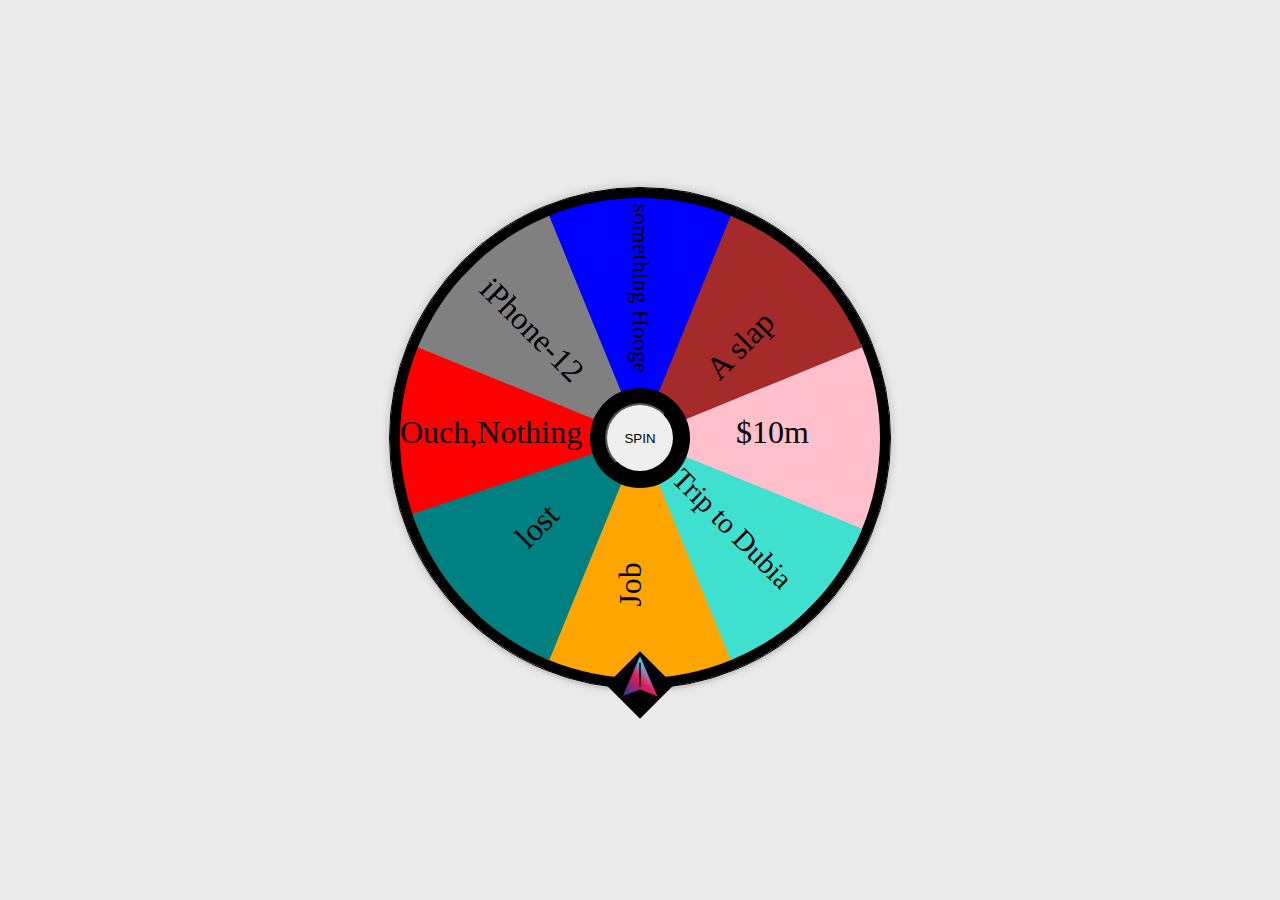
<file: index.html>
<!DOCTYPE html>
<html lang="en">
<head>
    <meta charset="UTF-8">
    <meta http-equiv="X-UA-Compatible" content="IE=edge">
    <meta name="viewport" content="width=device-width, initial-scale=1.0">
    <link rel="stylesheet" href="assets/styles.css">
    <script src="/assets/app.js" defer></script>
    <title>Spin-Wheel</title>
</head>
<body>
    <div class="backdrop"></div>
    <div class="modal">
        <h2 class="modal__title">Your Prize</h2>
        <p class="modal__content">Congratulations you just won:</p>
       <p><span id="prize"></span></p>
       <br>
        <p> Tap to Spin Again😎😉</p>
        <p>©Moyo.O</p>
      </div>
    <div class="outer_circle">
        <div class="inner_circle">
            <div class="spinbtn"><button class="spin">SPIN</button></div>
            <div class="box-a">
               <span class="triangle1"><p id="red-text">Ouch,Nothing</p></span>
               <span class="triangle2"><p id="pink-text">$10m</p></span>
               <span class="triangle3"><p id="gold-text"> Job</p></span>
               <span class="triangle4"><p id="blue-text">something Hooge</p></span>
            </div>
            <div class="box-b">
                <span id="brown" class="triangle1"><p id="brown-text">A slap</p></span>
                <span id="teal" class="triangle2"><p id="teal-text"> lost</p></span>
                <span id="grey" class="triangle3"><p id="grey-text">iPhone-12</p></span>
                <span id="torquise" class="triangle4"><p id="torquise-text">Trip to Dubia</p></span>
            </div>
         
        </div>
    
    </div>
    <div class="pointer"> <img src="assets/images/pointer.png" alt=""></div>
    
</body>
</html>
</file>
<file: assets/styles.css>
* {
  margin: 0;
  padding: 0;
}

body {
  height: 100vh;
  width: 100%;
  display: -webkit-box;
  display: -ms-flexbox;
  display: flex;
  -webkit-box-align: center;
      -ms-flex-align: center;
          align-items: center;
  -webkit-box-pack: center;
      -ms-flex-pack: center;
          justify-content: center;
  gap: 20px;
  -webkit-box-orient: vertical;
  -webkit-box-direction: normal;
      -ms-flex-direction: column;
          flex-direction: column;
  background-color: #eaeaea;
  overflow: hidden;
}

.backdrop {
  height: 100vh;
  width: 100%;
  top: 0;
  left: 0;
  background: rgba(0, 0, 0, 0.75);
  z-index: 10;
  pointer-events: none;
  display: none;
}

.modal {
  position: fixed;
  z-index: 100;
  background: white;
  border-radius: 10px;
  width: 80%;
  top: 40vh;
  height: 30vh;
  left: 10%;
  -webkit-box-shadow: 0 2px 8px rgba(0, 0, 0, 0.26);
          box-shadow: 0 2px 8px rgba(0, 0, 0, 0.26);
  display: none;
}

.outer_circle {
  height: 500px;
  width: 500px;
  border: 1px solid black;
  border-radius: 50%;
  -webkit-box-shadow: rgba(0, 0, 0, 0.2) 0px 0px 10px, rgba(0, 0, 0, 0.05) 0px 3px 0px;
          box-shadow: rgba(0, 0, 0, 0.2) 0px 0px 10px, rgba(0, 0, 0, 0.05) 0px 3px 0px;
}

.inner_circle {
  height: 100%;
  width: 100%;
  border: 10px solid black;
  position: relative;
  border-radius: 50%;
  -webkit-box-sizing: border-box;
          box-sizing: border-box;
  overflow: hidden;
  background-color: black;
  display: -webkit-box;
  display: -ms-flexbox;
  display: flex;
  -webkit-box-pack: center;
      -ms-flex-pack: center;
          justify-content: center;
  -webkit-box-align: center;
      -ms-flex-align: center;
          align-items: center;
  -webkit-transition: all ease-in-out 8s;
  transition: all ease-in-out 8s;
}

span {
  height: 50%;
  width: 50%;
  position: absolute;
  display: inline-block;
  font-size: 2rem;
}

.triangle1 {
  -webkit-clip-path: polygon(0 92%, 100% 50%, 0 8%);
          clip-path: polygon(0 92%, 100% 50%, 0 8%);
  background-color: red;
  top: 120px;
}

.triangle2 {
  -webkit-clip-path: polygon(100% 100%, 0% 50%, 100% 8%);
          clip-path: polygon(100% 100%, 0% 50%, 100% 8%);
  background-color: pink;
  right: 0px;
  top: 120px;
}

.triangle3 {
  -webkit-clip-path: polygon(50% 0, 8% 100%, 92% 100%);
          clip-path: polygon(50% 0, 8% 100%, 92% 100%);
  background-color: orange;
  bottom: 0px;
  left: 120px;
}

.triangle4 {
  -webkit-clip-path: polygon(50% 100%, 92% 0, 8% 0);
          clip-path: polygon(50% 100%, 92% 0, 8% 0);
  background-color: blue;
  left: 120px;
  top: 0px;
}

.box-b {
  height: 100%;
  width: 100%;
  -webkit-transform: rotate(135deg);
          transform: rotate(135deg);
}

#brown {
  background-color: brown;
}

#teal {
  background-color: teal;
}

#torquise {
  background-color: turquoise;
}

#grey {
  background-color: gray;
}

.spinbtn {
  position: absolute;
  width: 100px;
  height: 100px;
  border-radius: 50%;
  background-color: black;
  display: -webkit-box;
  display: -ms-flexbox;
  display: flex;
  -webkit-box-align: center;
      -ms-flex-align: center;
          align-items: center;
  z-index: 10;
  -webkit-box-pack: center;
      -ms-flex-pack: center;
          justify-content: center;
}

.spin {
  border-radius: 50%;
  width: 70px;
  height: 70px;
}

.pointer {
  display: absolute;
  z-index: 10;
  margin-top: -3rem;
}

img {
  height: 3rem;
  width: 3rem;
  -webkit-transform: rotate(45deg);
          transform: rotate(45deg);
  background-color: black;
}

.visible {
  display: block;
}

.invisible {
  display: none;
}

#red-text {
  text-align: center;
  margin-top: 6rem;
  margin-right: 4rem;
}

#pink-text {
  margin-top: 6rem;
  margin-left: 6rem;
}

#blue-text {
  font-size: 1.5rem;
  width: 100%;
  margin-top: 7rem;
  -webkit-transform: rotate(90deg);
          transform: rotate(90deg);
}

#gold-text {
  margin: 5.5rem;
  margin-top: 8rem;
  position: absolute;
  -webkit-transform: rotate(-90deg);
          transform: rotate(-90deg);
}

#teal-text {
  margin: 7rem;
  position: absolute;
  -webkit-transform: rotate(180deg);
          transform: rotate(180deg);
}

#brown-text {
  margin: 3rem;
  margin-top: 6rem;
  margin-right: 6rem;
  -webkit-transform: rotate(180deg);
          transform: rotate(180deg);
}

#torquise-text {
  width: 90%;
  font-size: 1.8rem;
  margin: 0.7rem;
  position: absolute;
  margin-top: 4rem;
  -webkit-transform: rotate(-90deg);
          transform: rotate(-90deg);
}

#grey-text {
  width: 100%;
  margin-top: 5rem;
  -webkit-transform: rotate(270deg);
          transform: rotate(270deg);
}

#prize {
  font-size: 1rem;
}

@media (max-width: 476px) {
  .modal {
    left: 5%;
    width: 90%;
  }
  body {
    overflow-x: auto;
  }
}
/*# sourceMappingURL=styles.css.map */
</file>
